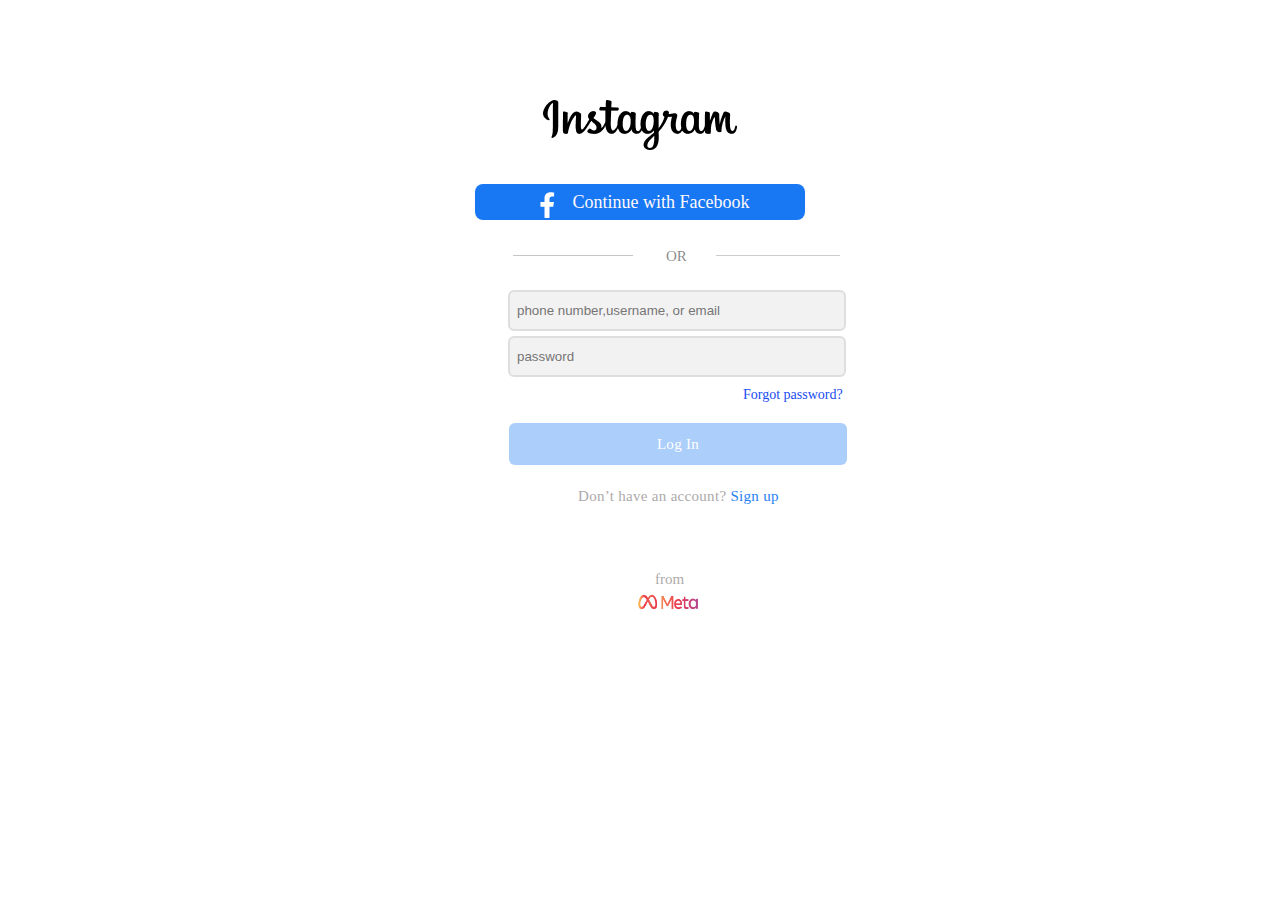
<file: index.html>
<!DOCTYPE html>
<html lang="en">
<head>
    <meta charset="UTF-8">
    <meta name="viewport" content="width=device-width, initial-scale=1.0">
    <title>Instagram</title>
    <link rel="stylesheet" href="./instagram.css">
</head>
<body>
    <div class="image-container">
        <img src="./instagram 1.png" alt="instagram">
    </div>
    <div class="button">
        
        <svg xmlns="http://www.w3.org/2000/svg" width="32" height="32" viewBox="0 0 32 32" fill="none">
        <g clip-path="url(#clip0_4_95)">
        <path d="M32 16C32 7.16344 24.8366 0 16 0C7.16344 0 0 7.16344 0 16C0 23.9861 5.85097 30.6053 13.5 31.8056V20.625H9.4375V16H13.5V12.475C13.5 8.465 15.8887 6.25 19.5434 6.25C21.294 6.25 23.125 6.5625 23.125 6.5625V10.5H21.1074C19.1198 10.5 18.5 11.7333 18.5 12.9987V16H22.9375L22.2281 20.625H18.5V31.8056C26.149 30.6053 32 23.9861 32 16Z" fill="#1877F2"/>
        <path d="M22.2281 20.625L22.9375 16H18.5V12.9987C18.5 11.7333 19.1198 10.5 21.1074 10.5H23.125V6.5625C23.125 6.5625 21.294 6.25 19.5434 6.25C15.8887 6.25 13.5 8.46499 13.5 12.475V16H9.4375V20.625H13.5V31.8056C15.1566 32.0648 16.8434 32.0648 18.5 31.8056V20.625H22.2281Z" fill="white"/>
        </g>
        <defs>
        <clipPath id="clip0_4_95">
        <rect width="32" height="32" fill="white"/>
        </clipPath>
        </defs>
        </svg> 
     <p>Continue with Facebook</p>
    </div>
    <div class="line1"></div>
    <div class="line2"></div>
    <p class="text1">OR</p>
    <input type="email" class="email" id="emailInput"  placeholder="phone number,username, or email"  required>
    <input type="password" class="password" placeholder="password" id="passwordInput" required>
    <div class="pass">
      <a href="" class="apass">Forgot password?</a>  
    </div>
    <button class="log"id="loginButton">Log In</button>
    <script src="./button.js"></script>
    <p class="sign"><span class="span2">Don’t have an account?</span><span class="span1"> Sign up</span> </p>
    <p class="metatxt">from</p>
    <img src="./Facebook-Meta-Vector-PDF-Logo-Download-1_page-0001.jpg" alt="meta" class="meta">
</body>
</html>
</file>
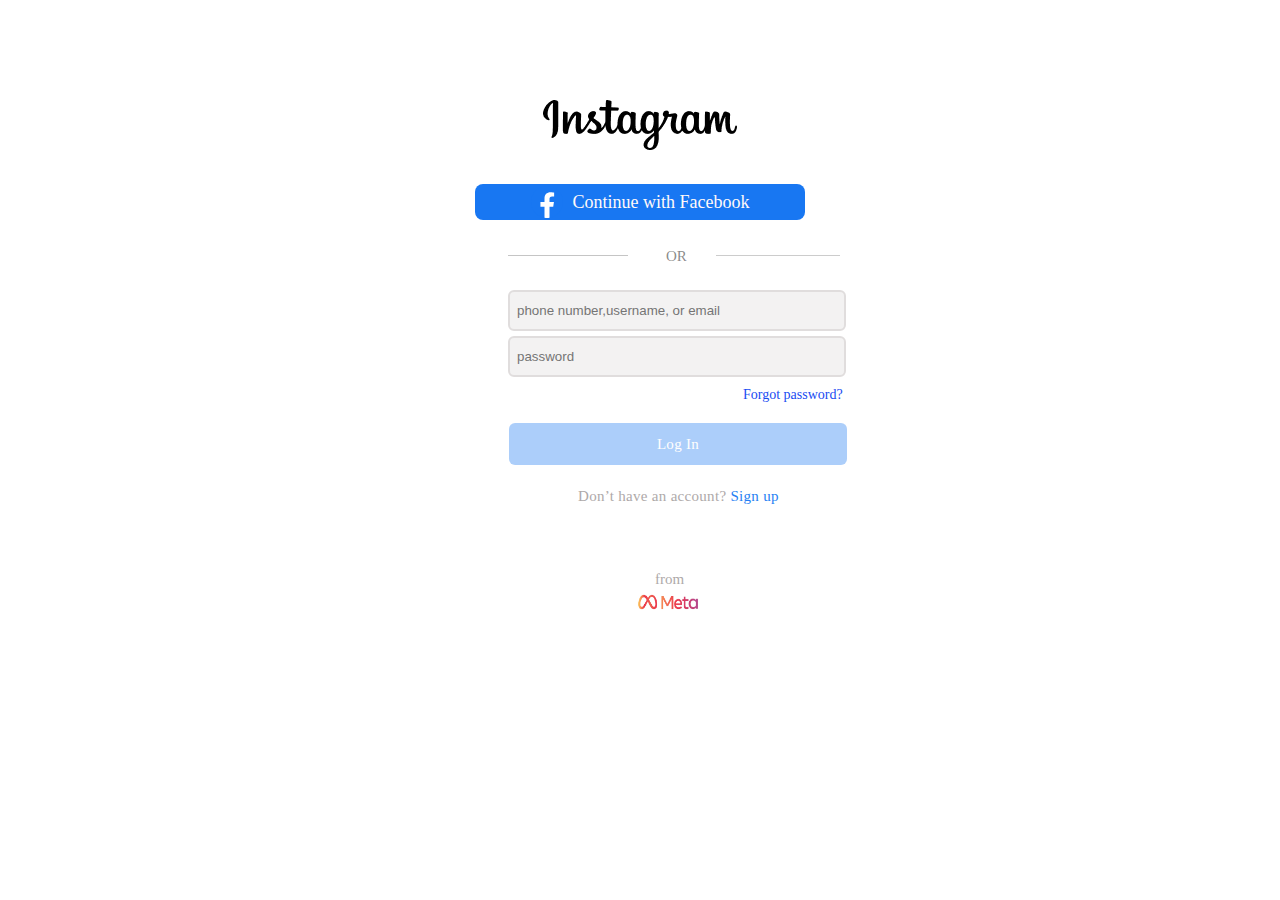
<file: instagram login page/index.html>
<!DOCTYPE html>
<html lang="en">
<head>
    <meta charset="UTF-8">
    <meta name="viewport" content="width=device-width, initial-scale=1.0">
    <title>Instagram</title>
    <link rel="stylesheet" href="./instagram.css">
</head>
<body>
    <div class="image-container">
        <img src="./01.png" alt="instagram">
    </div>
    <div class="button">
        
        <svg xmlns="http://www.w3.org/2000/svg" width="32" height="32" viewBox="0 0 32 32" fill="none">
        <g clip-path="url(#clip0_4_95)">
        <path d="M32 16C32 7.16344 24.8366 0 16 0C7.16344 0 0 7.16344 0 16C0 23.9861 5.85097 30.6053 13.5 31.8056V20.625H9.4375V16H13.5V12.475C13.5 8.465 15.8887 6.25 19.5434 6.25C21.294 6.25 23.125 6.5625 23.125 6.5625V10.5H21.1074C19.1198 10.5 18.5 11.7333 18.5 12.9987V16H22.9375L22.2281 20.625H18.5V31.8056C26.149 30.6053 32 23.9861 32 16Z" fill="#1877F2"/>
        <path d="M22.2281 20.625L22.9375 16H18.5V12.9987C18.5 11.7333 19.1198 10.5 21.1074 10.5H23.125V6.5625C23.125 6.5625 21.294 6.25 19.5434 6.25C15.8887 6.25 13.5 8.46499 13.5 12.475V16H9.4375V20.625H13.5V31.8056C15.1566 32.0648 16.8434 32.0648 18.5 31.8056V20.625H22.2281Z" fill="white"/>
        </g>
        <defs>
        <clipPath id="clip0_4_95">
        <rect width="32" height="32" fill="white"/>
        </clipPath>
        </defs>
        </svg> 
     <p>Continue with Facebook</p>
    </div>
    <div class="line1"></div>
    <div class="line2"></div>
    <p class="text1">OR</p>
    <input type="email" class="email" id="emailInput"  placeholder="phone number,username, or email"  required>
    <input type="password" class="password" placeholder="password" id="passwordInput" required>
    <div class="pass">
      <a href="" class="apass">Forgot password?</a>  
    </div>
    <button class="log"id="loginButton">Log In</button>
    <script src="./button.js"></script>
    <p class="sign"><span class="span2">Don’t have an account?</span><span class="span1"> Sign up</span> </p>
    <p class="metatxt">from</p>
    <img src="./Facebook.jpg" alt="meta" class="meta">
</body>
</html>
</file>
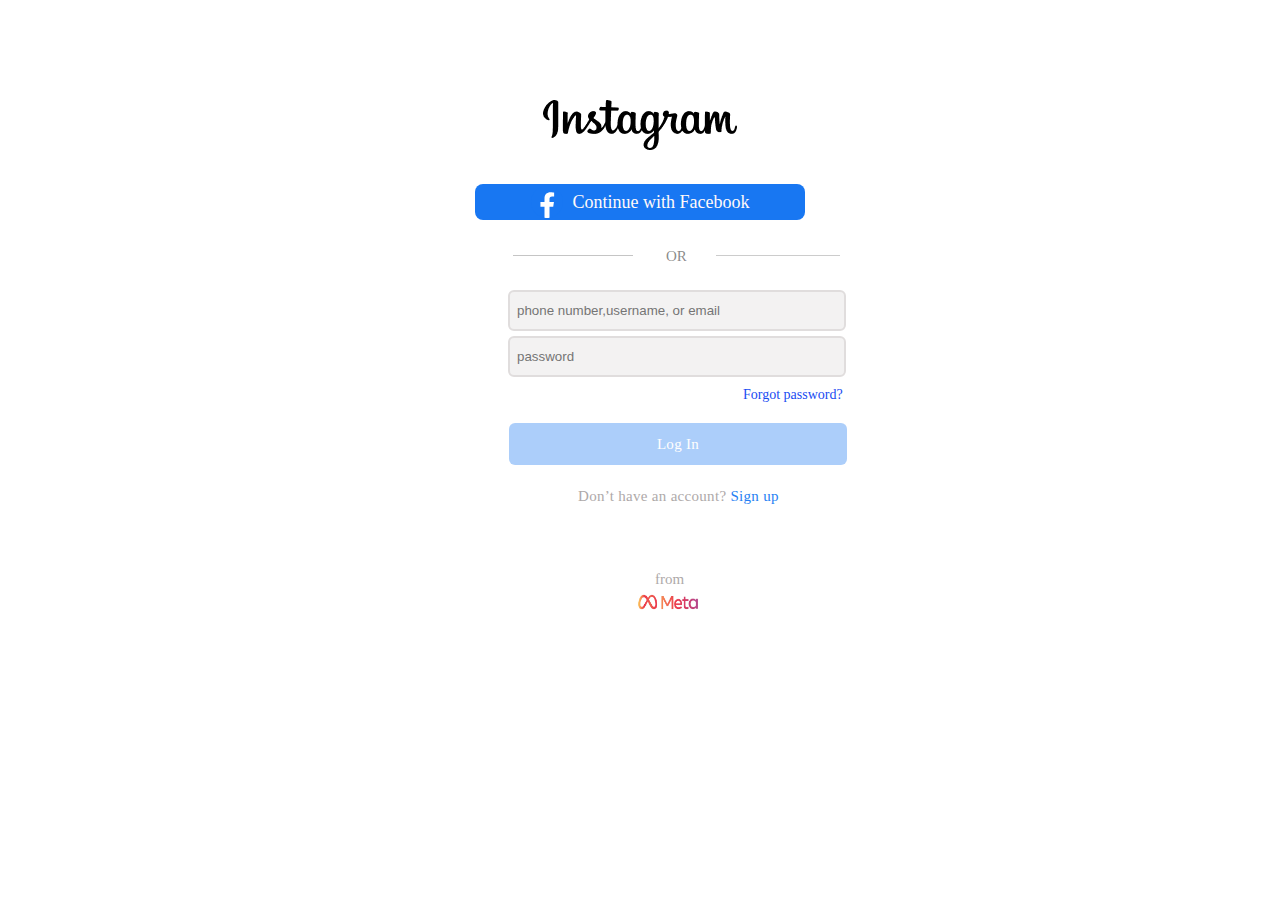
<file: instagram.html>
<!DOCTYPE html>
<html lang="en">
<head>
    <meta charset="UTF-8">
    <meta name="viewport" content="width=device-width, initial-scale=1.0">
    <title>Instagram</title>
    <link rel="stylesheet" href="./instagram.css">
</head>
<body>
    <div class="image-container">
        <img src="./instagram 1.png" alt="instagram">
    </div>
    <div class="button">
        
        <svg xmlns="http://www.w3.org/2000/svg" width="32" height="32" viewBox="0 0 32 32" fill="none">
        <g clip-path="url(#clip0_4_95)">
        <path d="M32 16C32 7.16344 24.8366 0 16 0C7.16344 0 0 7.16344 0 16C0 23.9861 5.85097 30.6053 13.5 31.8056V20.625H9.4375V16H13.5V12.475C13.5 8.465 15.8887 6.25 19.5434 6.25C21.294 6.25 23.125 6.5625 23.125 6.5625V10.5H21.1074C19.1198 10.5 18.5 11.7333 18.5 12.9987V16H22.9375L22.2281 20.625H18.5V31.8056C26.149 30.6053 32 23.9861 32 16Z" fill="#1877F2"/>
        <path d="M22.2281 20.625L22.9375 16H18.5V12.9987C18.5 11.7333 19.1198 10.5 21.1074 10.5H23.125V6.5625C23.125 6.5625 21.294 6.25 19.5434 6.25C15.8887 6.25 13.5 8.46499 13.5 12.475V16H9.4375V20.625H13.5V31.8056C15.1566 32.0648 16.8434 32.0648 18.5 31.8056V20.625H22.2281Z" fill="white"/>
        </g>
        <defs>
        <clipPath id="clip0_4_95">
        <rect width="32" height="32" fill="white"/>
        </clipPath>
        </defs>
        </svg> 
     <p>Continue with Facebook</p>
    </div>
    <div class="line1"></div>
    <div class="line2"></div>
    <p class="text1">OR</p>
    <input type="email" class="email" id="emailInput" placeholder="phone number,username, or email" required>
    <input type="password" class="password" placeholder="password" id="passwordInput" required>
    <div class="pass">
      <a href="" class="apass">Forgot password?</a>  
    </div>
    <button class="log"id="loginButton">Log In</button>
    <script src="./button.js"></script>
    <p class="sign"><span class="span2">Don’t have an account?</span><span class="span1"> Sign up</span> </p>
    <p class="metatxt">from</p>
    <img src="./Facebook-Meta-Vector-PDF-Logo-Download-1_page-0001.jpg" alt="meta" class="meta">
</body>
</html>
</file>
<file: instagram.css>
.image-container {
    text-align: center;
    margin-top: 100px;
}

.image-container img {
    max-width: 100%;
    height: auto;
}
.button{
max-width: 330px;
height: 36px;
border-radius: 8px;
background: #1877F2;
display: flex;
align-items: center;
justify-content: center;
cursor: pointer;
margin: 30px auto 0;
}
svg{
width: 32px;
height: 32px;
margin-right: 10px
}
p{
color: #FFF9F9;
font-family: Roboto;
font-size: 18px;
font-style: normal;
font-weight: 500;
line-height: normal;
}
.line1{
width: 120px;
height: 1px;
background: #C5C5C5;
margin-left: 505px;
margin-top: 35px;
display: flex;
}
.line2{
width: 124px;
height: 1px;
background: #CCC;
margin-left: 708px;
margin-top: -1px;
}
.text1{
color: rgba(15, 14, 14, 0.50);
font-family: Roboto;
font-size: 15px;
font-style: normal;
font-weight: 400;
line-height: normal;
margin-left: 658px;
margin-top: -8px;
}
.email{
width: 330px;
height: 35px;
border-radius: 6px;
border: 2px solid #E0DDDD;
background: rgba(232, 230, 230, 0.50);
margin-left: 500px;
margin-top: 10px;
}
input:focus {
    outline:none;
}
input[type="email"]::placeholder {
    text-indent: 5px;
  }
  input[type="password"]::placeholder {
    text-indent: 5px;
  }
.password{
width: 330px;
height: 35px;
flex-shrink: 0;
border-radius: 6px;
border: 2px solid #E0DDDD;
background: rgba(232, 230, 230, 0.50);
margin-left: 500px;
margin-top: 5px;
}
.pass{
    margin-top: 10px;
}
 .apass{
color: #184bf2;
font-family: Roboto;
font-size: 14px;
font-style: normal;
font-weight: 500;
line-height: normal;
text-decoration: none;
margin-left: 735px;
display: flex;
flex-wrap: wrap;
}
.log{
min-width: 338px;
height: 42px;
border: none;
color: #FFFEFE;
font-family: Roboto;
font-size: 15px;
font-style: normal;
font-weight: 500;
line-height: normal;
letter-spacing: 0.3px;
border-radius: 6px;
background: rgba(24, 119, 242, 0.36);
cursor: pointer;
margin-left: 501px;
margin-top: 20px;
}
.span2{
color: #AEA9A9;
font-family: Roboto;
font-size: 15px;
font-style: normal;
font-weight: 500;
line-height: normal;
letter-spacing: 0.3px;
}
.span1{
color: #267FF3;
font-family: Roboto;
font-size: 15px;
font-style: normal;
font-weight: 500;
line-height: normal;
letter-spacing: 0.3px;
}
.sign{
    margin-left: 570px;
    margin-top: 20px;
}
.meta{
width: 80px;
height: 30px;
margin-left: 620px;
margin-top: -20px;
}
.metatxt{
color: #AEA9A9;
font-family: Roboto;
font-size: 15px;
font-style: normal;
line-height: normal;
margin-left: 647px;
margin-top: 65px;
}

 /* Ekran genişliği 1080 piksel veya daha küçük ise */
@media (max-width: 1080px)  and (max-height: 2400px)  {
    .button{
        margin-left: 360px;
    }
    .email{
      margin-left: 360px;
    }
    .password{
        margin-left: 360px;
    }
    .apass{
        margin-left: 590px;
    }
    .log{
        margin-left: 360px;
    }
    .line1{
        margin-left: 360px;
    }
    .line2{
        margin-left: 570px;
    }
    .text1{
        margin-left: 515px;
    }
    .sign{
        margin-left: 435px;
    }
    .metatxt{
        margin-left: 503px;
    }
    .meta{
        margin-left: 475px;
    }
  }
</file>
<file: instagram login page/instagram.css>
.image-container {
    text-align: center;
    margin-top: 100px;
}

.image-container img {
    max-width: 100%;
    height: auto;
}
.button{
max-width: 330px;
height: 36px;
border-radius: 8px;
background: #1877F2;
display: flex;
align-items: center;
justify-content: center;
cursor: pointer;
margin: 30px auto 0;
}
svg{
width: 32px;
height: 32px;
margin-right: 10px
}
p{
color: #FFF9F9;
font-family: Roboto;
font-size: 18px;
font-style: normal;
font-weight: 500;
line-height: normal;
}
.line1{
width: 120px;
height: 1px;
background: #C5C5C5;
display: flex;
margin-top: 35px;
margin-left: 500px;
}
.line2{
width: 124px;
height: 1px;
background: #CCC;
margin-left: 708px;
margin-top: -1px;
}
.text1{
color: rgba(15, 14, 14, 0.50);
font-family: Roboto;
font-size: 15px;
font-style: normal;
font-weight: 400;
line-height: normal;
margin-left: 658px;
margin-top: -8px;
}
.email{
width: 330px;
height: 35px;
border-radius: 6px;
border: 2px solid #E0DDDD;
background: rgba(232, 230, 230, 0.50);
margin-left: 500px;
margin-top: 10px;
}
input:focus {
    outline:none;
}
input[type="email"]::placeholder {
    text-indent: 5px;
  }
  input[type="password"]::placeholder {
    text-indent: 5px;
  }
.password{
width: 330px;
height: 35px;
flex-shrink: 0;
border-radius: 6px;
border: 2px solid #E0DDDD;
background: rgba(232, 230, 230, 0.50);
margin-left: 500px;
margin-top: 5px;
}
.pass{
    margin-top: 10px;
}
 .apass{
color: #184bf2;
font-family: Roboto;
font-size: 14px;
font-style: normal;
font-weight: 500;
line-height: normal;
text-decoration: none;
margin-left: 735px;
display: flex;
flex-wrap: wrap;
}
.log{
min-width: 338px;
height: 42px;
border: none;
color: #FFFEFE;
font-family: Roboto;
font-size: 15px;
font-style: normal;
font-weight: 500;
line-height: normal;
letter-spacing: 0.3px;
border-radius: 6px;
background: rgba(24, 119, 242, 0.36);
cursor: pointer;
margin-left: 501px;
margin-top: 20px;
}
.span2{
color: #AEA9A9;
font-family: Roboto;
font-size: 15px;
font-style: normal;
font-weight: 500;
line-height: normal;
letter-spacing: 0.3px;
}
.span1{
color: #267FF3;
font-family: Roboto;
font-size: 15px;
font-style: normal;
font-weight: 500;
line-height: normal;
letter-spacing: 0.3px;
}
.sign{
    margin-left: 570px;
    margin-top: 20px;
}
.meta{
width: 80px;
height: 30px;
margin-left: 620px;
margin-top: -20px;
}
.metatxt{
color: #AEA9A9;
font-family: Roboto;
font-size: 15px;
font-style: normal;
line-height: normal;
margin-left: 647px;
margin-top: 65px;
}
</file>
